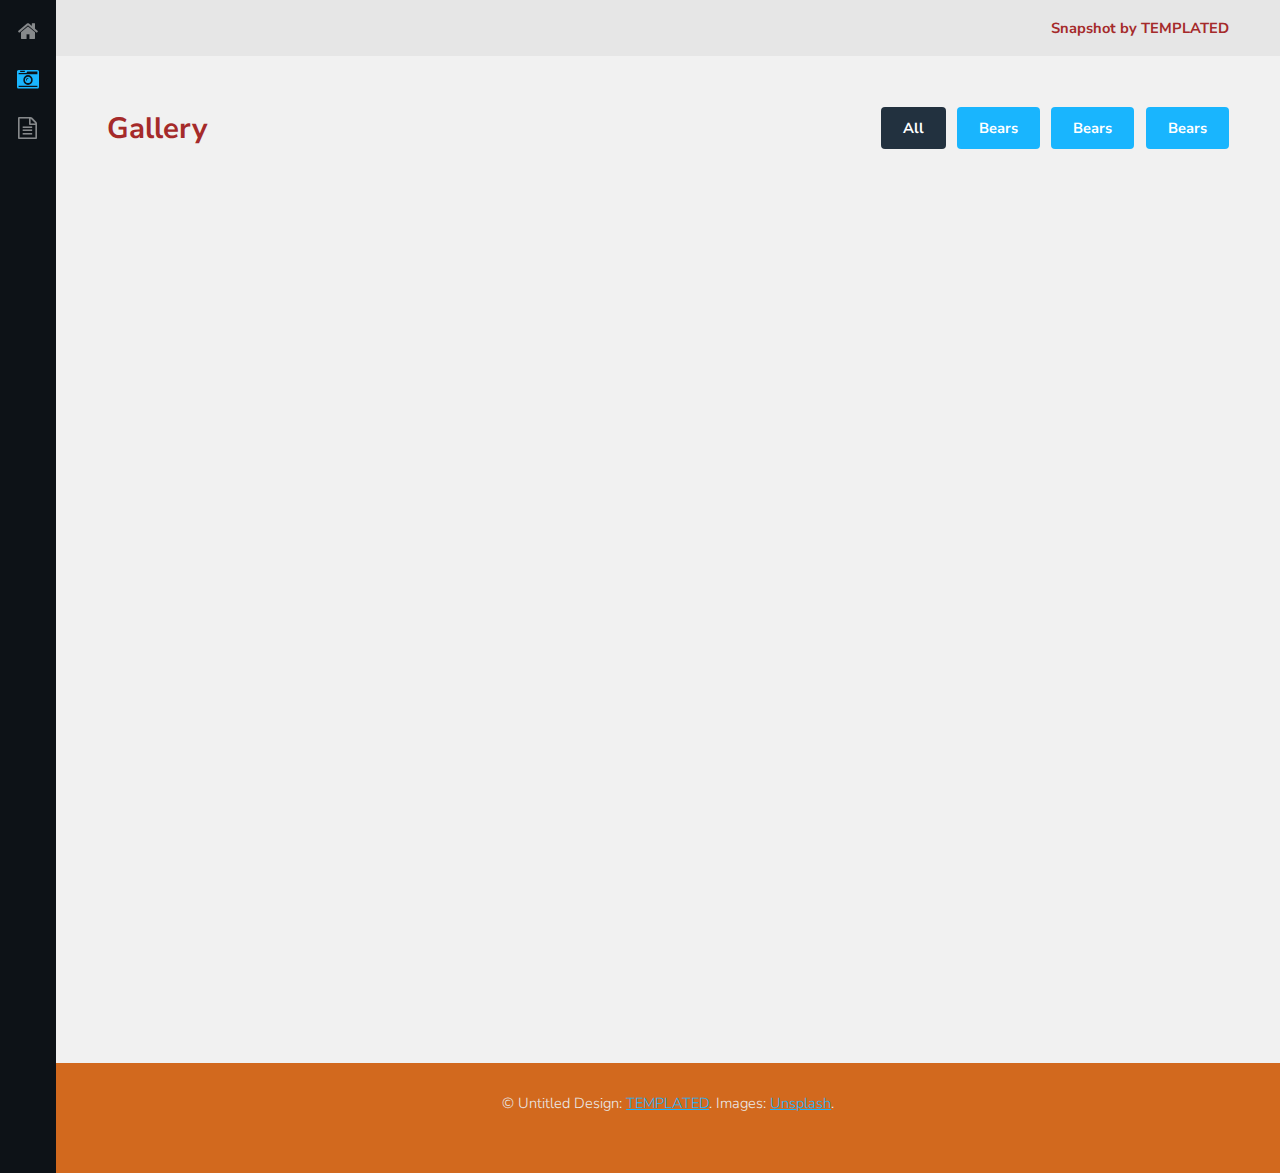
<file: gallery.html>
<!DOCTYPE HTML>
<!--
	Snapshot by TEMPLATED
	templated.co @templatedco
	Released for free under the Creative Commons Attribution 3.0 license (templated.co/license)
-->
<html>
	<head>
		<title>Gallery - Snapshot by TEMPLATED</title>
		<meta charset="utf-8" />
		<meta name="viewport" content="width=device-width, initial-scale=1" />
		<link rel="stylesheet" href="assets/css/main.css" />
	</head>
	<body>
		<div class="page-wrap">

			<!-- Nav -->
				<nav id="nav">
					<ul>
						<li><a href="myFunSite.html"><span class="icon fa-home"></span></a></li>
						<li><a href="gallery.html" class="active"><span class="icon fa-camera-retro"></span></a></li>
						<li><a href="generic.html"><span class="icon fa-file-text-o"></span></a></li>
					</ul>
				</nav>

			<!-- Main -->
				<section id="main">

					<!-- Header -->
						<header id="header">
							<div>Snapshot <span>by TEMPLATED</span></div>
						</header>

					<!-- Gallery -->
						<section id="galleries">

							<!-- Photo Galleries -->
								<div class="gallery">

									<!-- Filters -->
										<header>
											<h1>Gallery</h1>
											<ul class="tabs">
												<li><a href="#" data-tag="all" class="button active">All</a></li>
												<li><a href="#" data-tag="people" class="button">Bears</a></li>
												<li><a href="#" data-tag="place" class="button">Bears</a></li>
												<li><a href="#" data-tag="thing" class="button">Bears</a></li>
											</ul>
										</header>

										<div class="content">
											<div class="media all people">
												<a href="images/fulls/bear01.jpg"><img src="images/thumbs/bear01.jpg" alt="" title="This right here is a bear." /></a>
											</div>
											<div class="media all place">
												<a href="images/fulls/bear05.jpg"><img src="images/thumbs/bear05.jpg" alt="" title="This right here is a Bear." /></a>
											</div>
											<div class="media all thing">
												<a href="images/fulls/bear09.jpg"><img src="images/thumbs/bear09.jpg" alt="" title="This right here is a BEar." /></a>
											</div>
											<div class="media all people">
												<a href="images/fulls/bear02.jpg"><img src="images/thumbs/bear02.jpg" alt="" title="This right here is a BEAr." /></a>
											</div>
											<div class="media all place">
												<a href="images/fulls/bear06.jpg"><img src="images/thumbs/bear06.jpg" alt="" title="This right here is a BEAR." /></a>
											</div>
											<div class="media all thing">
												<a href="images/fulls/bear10.jpg"><img src="images/thumbs/bear10.jpg" alt="" title="This right here is a bEAR." /></a>
											</div>
											<div class="media all people">
												<a href="images/fulls/bear03.jpg"><img src="images/thumbs/bear03.jpg" alt="" title="This right here is a beAR." /></a>
											</div>
											<div class="media all place">
												<a href="images/fulls/bear07.jpg"><img src="images/thumbs/bear07.jpg" alt="" title="This right here is a beaR." /></a>
											</div>
											<div class="media all thing">
												<a href="images/fulls/bear11.jpg"><img src="images/thumbs/bear11.jpg" alt="" title="This right here is a bEaR." /></a>
											</div>
											<div class="media all people">
												<a href="images/fulls/bear04.jpg"><img src="images/thumbs/bear04.jpg" alt="" title="This right here is a BeAr." /></a>
											</div>
											<div class="media all place">
												<a href="images/fulls/bear08.jpg"><img src="images/thumbs/bear08.jpg" alt="" title="This right here is a BeAR." /></a>
											</div>
											<div class="media all thing">
												<a href="images/fulls/bear12.jpg"><img src="images/thumbs/bear12.jpg" alt="" title="This right here is a BEaR." /></a>
											</div>
										</div>
								</div>
						</section>

					<!-- Footer -->
						<footer id="footer">
							<div class="copyright">
								&copy; Untitled Design: <a href="https://templated.co/">TEMPLATED</a>. Images: <a href="https://unsplash.com/">Unsplash</a>.
							</div>
						</footer>
				</section>
		</div>

		<!-- Scripts -->
			<script src="assets/js/jquery.min.js"></script>
			<script src="assets/js/jquery.poptrox.min.js"></script>
			<script src="assets/js/jquery.scrolly.min.js"></script>
			<script src="assets/js/skel.min.js"></script>
			<script src="assets/js/util.js"></script>
			<script src="assets/js/main.js"></script>

	</body>
</html>
</file>
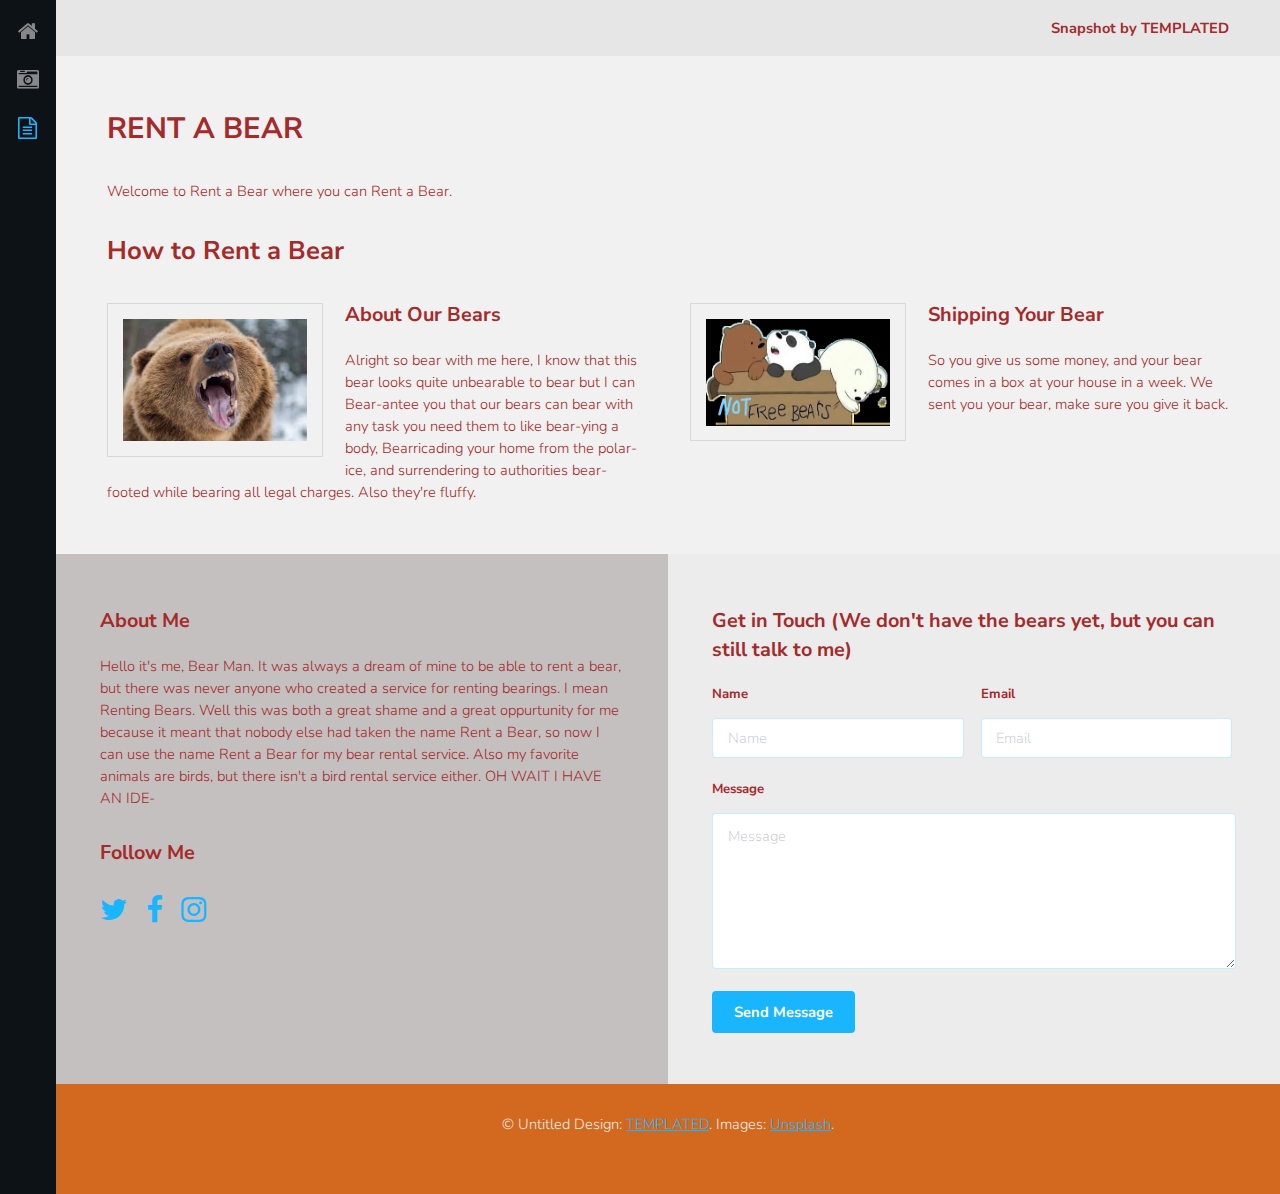
<file: generic.html>
<!DOCTYPE HTML>
<!--
	Snapshot by TEMPLATED
	templated.co @templatedco
	Released for free under the Creative Commons Attribution 3.0 license (templated.co/license)
-->
<html>
	<head>
		<title>Generic - Snapshot by TEMPLATED</title>
		<meta charset="utf-8" />
		<meta name="viewport" content="width=device-width, initial-scale=1" />
		<link rel="stylesheet" href="assets/css/main.css" />
	</head>
	<body>
		<div class="page-wrap">

			<!-- Nav -->
				<nav id="nav">
					<ul>
						<li><a href="myFunSite.html"><span class="icon fa-home"></span></a></li>
						<li><a href="gallery.html"><span class="icon fa-camera-retro"></span></a></li>
						<li><a href="generic.html" class="active"><span class="icon fa-file-text-o"></span></a></li>
					</ul>
				</nav>

			<!-- Main -->
				<section id="main">

					<!-- Header -->
						<header id="header">
							<div>Snapshot <span>by TEMPLATED</span></div>
						</header>

					<!-- Section -->
						<section>
							<div class="inner">
								<header>
									<h1>RENT A BEAR</h1>
								</header>
								<p>Welcome to Rent a Bear where you can Rent a Bear.</p>
								<h2>How to Rent a Bear</h2>
								<p></p>
								<section class="columns double">
									<div class="column">
										<span class="image left special"><img src="images/bear.jpg" alt="" /></span>
										<h3>About Our Bears</h3>
										<p>
											Alright so bear with me here, I know that this bear looks quite unbearable to bear but I can Bear-antee you that our bears can bear with any task you need them to like bear-ying a body, Bearricading your home from the polar-ice, and surrendering to authorities bear-footed while bearing all legal charges. Also they're fluffy.
										</p>
									</div>
									<div class="column">
										<span class="image left special"><img src="images/bearBox.jpg" alt="" /></span>
										<h3>Shipping Your Bear</h3>
										<p>
											So you give us some money, and your bear comes in a box at your house in a week. We sent you your bear, make sure you give it back.
										</p>
									</div>
								</section>
							</div>
						</section>

					<!-- Contact -->
						<section id="contact">
							<!-- Social -->
								<div class="social column">
									<h3>About Me</h3>
									<p>Hello it's me, Bear Man. It was always a dream of mine to be able to rent a bear, but there was never anyone who created a service for renting bearings. I mean Renting Bears. Well this was both a great shame and a great oppurtunity for me because it meant that nobody else had taken the name Rent a Bear, so now I can use the name Rent a Bear for my bear rental service. Also my favorite animals are birds, but there isn't a bird rental service either. OH WAIT I HAVE AN IDE-</p>
									<p></p>
									<h3>Follow Me</h3>
									<ul class="icons">
										<li><a href="#" class="icon fa-twitter"><span class="label">Twitter</span></a></li>
										<li><a href="#" class="icon fa-facebook"><span class="label">Facebook</span></a></li>
										<li><a href="#" class="icon fa-instagram"><span class="label">Instagram</span></a></li>
									</ul>
								</div>

							<!-- Form -->
								<div class="column">
									<h3>Get in Touch (We don't have the bears yet, but you can still talk to me)</h3>
									<form action="#" method="post">
										<div class="field half first">
											<label for="name">Name</label>
											<input name="name" id="name" type="text" placeholder="Name">
										</div>
										<div class="field half">
											<label for="email">Email</label>
											<input name="email" id="email" type="email" placeholder="Email">
										</div>
										<div class="field">
											<label for="message">Message</label>
											<textarea name="message" id="message" rows="6" placeholder="Message"></textarea>
										</div>
										<ul class="actions">
											<li><input value="Send Message" class="button" type="submit"></li>
										</ul>
									</form>
								</div>

						</section>

					<!-- Footer -->
						<footer id="footer">
							<div class="copyright">
								&copy; Untitled Design: <a href="https://templated.co/">TEMPLATED</a>. Images: <a href="https://unsplash.com/">Unsplash</a>.
							</div>
						</footer>
				</section>
		</div>

		<!-- Scripts -->
			<script src="assets/js/jquery.min.js"></script>
			<script src="assets/js/jquery.poptrox.min.js"></script>
			<script src="assets/js/jquery.scrolly.min.js"></script>
			<script src="assets/js/skel.min.js"></script>
			<script src="assets/js/util.js"></script>
			<script src="assets/js/main.js"></script>

	</body>
</html>
</file>
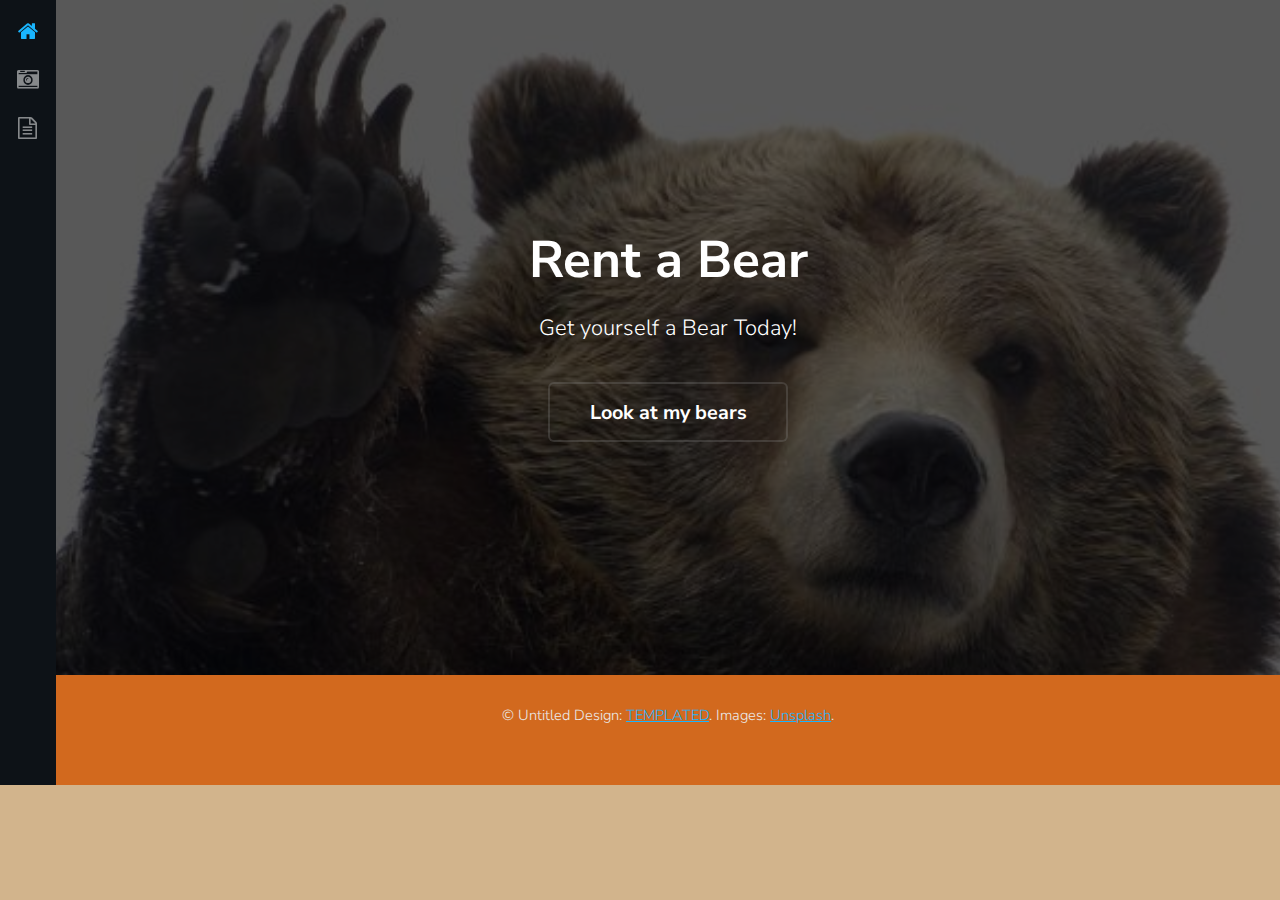
<file: myFunSite.html>
<!DOCTYPE HTML>
<!--
	Snapshot by TEMPLATED
	templated.co @templatedco
	Released for free under the Creative Commons Attribution 3.0 license (templated.co/license)
-->
<html>
	<head>
		<title>Snapshot by TEMPLATED</title>
		<meta charset="utf-8" />
		<meta name="viewport" content="width=device-width, initial-scale=1" />
		<link rel="stylesheet" href="assets/css/main.css" />
	</head>
	<body>
		<div class="page-wrap">

			<!-- Nav -->
				<nav id="nav">
					<ul>
						<li><a href="myFunSite.html" class="active"><span class="icon fa-home"></span></a></li>
						<li><a href="gallery.html"><span class="icon fa-camera-retro"></span></a></li>
						<li><a href="generic.html"><span class="icon fa-file-text-o"></span></a></li>
					</ul>
				</nav>

			<!-- Main -->
				<section id="main">

					<!-- Banner -->
						<section id="banner">
							<div class="inner">
								<h1>Rent a Bear</h1>
								<p>Get yourself a Bear Today!</a></p>
								<ul class="actions">
									<li><a href="gallery.html" class="button alt scrolly big">Look at my bears</a></li>
								</ul>
							</div>
						</section>
					<!-- Footer -->
						<footer id="footer">
							<div class="copyright">
								&copy; Untitled Design: <a href="https://templated.co/">TEMPLATED</a>. Images: <a href="https://unsplash.com/">Unsplash</a>.
							</div>
						</footer>
				</section>
		</div>

		<!-- Scripts -->
			<script src="assets/js/jquery.min.js"></script>
			<script src="assets/js/jquery.poptrox.min.js"></script>
			<script src="assets/js/jquery.scrolly.min.js"></script>
			<script src="assets/js/skel.min.js"></script>
			<script src="assets/js/util.js"></script>
			<script src="assets/js/main.js"></script>

	</body>
</html>
</file>
<file: assets/css/main.css>
@import url(font-awesome.min.css);
@import url("https://fonts.googleapis.com/css?family=Nunito+Sans:300,400,600");

/*
	Snapshot by TEMPLATED
	templated.co @templatedco
	Released for free under the Creative Commons Attribution 3.0 license (templated.co/license)
*/

/* Reset */

	html, body, div, span, applet, object, iframe, h1, h2, h3, h4, h5, h6, p, blockquote, pre, a, abbr, acronym, address, big, cite, code, del, dfn, em, img, ins, kbd, q, s, samp, small, strike, strong, sub, sup, tt, var, b, u, i, center, dl, dt, dd, ol, ul, li, fieldset, form, label, legend, table, caption, tbody, tfoot, thead, tr, th, td, article, aside, canvas, details, embed, figure, figcaption, footer, header, hgroup, menu, nav, output, ruby, section, summary, time, mark, audio, video {
		margin: 0;
		padding: 0;
		border: 0;
		font-size: 100%;
		font: inherit;
		vertical-align: baseline;
	}

	article, aside, details, figcaption, figure, footer, header, hgroup, menu, nav, section {
		display: block;
	}

	body {
		line-height: 1;
	}

	ol, ul {
		list-style: none;
	}

	blockquote, q {
		quotes: none;
	}

	blockquote:before, blockquote:after, q:before, q:after {
		content: '';
		content: none;
	}

	table {
		border-collapse: collapse;
		border-spacing: 0;
	}

	body {
		-webkit-text-size-adjust: none;
	}

/* Box Model */

	*, *:before, *:after {
		-moz-box-sizing: border-box;
		-webkit-box-sizing: border-box;
		box-sizing: border-box;
	}

/* Basic */

	@-ms-viewport {
		width: device-width;
	}

	body {
		-ms-overflow-style: scrollbar;
	}

	@media screen and (max-width: 480px) {

		html, body {
			min-width: 320px;
		}

	}

	body {
		background: #fff;
	}

		body.is-loading *, body.is-loading *:before, body.is-loading *:after {
			-moz-animation: none !important;
			-webkit-animation: none !important;
			-ms-animation: none !important;
			animation: none !important;
			-moz-transition: none !important;
			-webkit-transition: none !important;
			-ms-transition: none !important;
			transition: none !important;
		}

/* Type */

	body {
		background-color: #D2B48C;
		color: #A52A2A;
	}

	body, input, select, textarea {
		font-family: "Nunito Sans", Arial, Helvetica, sans-serif;
		font-size: 14pt;
		font-weight: 300;
		line-height: 1.50;
	}

		@media screen and (max-width: 1680px) {

			body, input, select, textarea {
				font-size: 11pt;
			}

		}

		@media screen and (max-width: 1280px) {

			body, input, select, textarea {
				font-size: 11pt;
			}

		}

		@media screen and (max-width: 980px) {

			body, input, select, textarea {
				font-size: 11pt;
			}

		}

		@media screen and (max-width: 736px) {

			body, input, select, textarea {
				font-size: 12pt;
			}

		}

		@media screen and (max-width: 480px) {

			body, input, select, textarea {
				font-size: 12pt;
			}

		}

	a {
		text-decoration: underline;
		color: #19B5FE;
	}

		a:hover {
			text-decoration: none;
			color: #019be3;
		}

	strong, b {
		font-weight: 700;
	}

	em, i {
		font-style: italic;
	}

	p {
		margin: 0 0 2em 0;
	}

	h1, h2, h3, h4, h5, h6 {
		font-weight: 700;
		line-height: 1.5;
		margin: 0 0 1em 0;
	}

		h1 a, h2 a, h3 a, h4 a, h5 a, h6 a {
			color: inherit;
			text-decoration: none;
		}

	h1 {
		font-size: 2em;
	}

		@media screen and (max-width: 480px) {

			h1 {
				font-size: 1.5em;
			}

		}

	h2 {
		font-size: 1.75em;
	}

		@media screen and (max-width: 480px) {

			h2 {
				font-size: 1.4em;
			}

		}

	h3 {
		font-size: 1.35em;
	}

	h4 {
		font-size: 1.1em;
	}

	h5 {
		font-size: 0.9em;
	}

	h6 {
		font-size: 0.7em;
	}

	sub {
		font-size: 0.8em;
		position: relative;
		top: 0.5em;
	}

	sup {
		font-size: 0.8em;
		position: relative;
		top: -0.5em;
	}

	blockquote {
		border-left: solid 4px;
		font-style: italic;
		margin: 0 0 2em 0;
		padding: 0.5em 0 0.5em 2em;
	}

	code {
		border-radius: 4px;
		border: solid 1px;
		font-family: "Courier New", monospace;
		font-size: 0.9em;
		margin: 0 0.25em;
		padding: 0.25em 0.65em;
	}

	pre {
		-webkit-overflow-scrolling: touch;
		font-family: "Courier New", monospace;
		font-size: 0.9em;
		margin: 0 0 2em 0;
	}

		pre code {
			display: block;
			line-height: 1.75;
			padding: 1em 1.5em;
			overflow-x: auto;
		}

	hr {
		border: 0;
		border-bottom: solid 1px;
		margin: 2em 0;
	}

		hr.major {
			margin: 3em 0;
		}

	.align-left {
		text-align: left;
	}

	.align-center {
		text-align: center;
	}

	.align-right {
		text-align: right;
	}

/* Box */

	.box {
		border-radius: 4px;
		border: solid 1px rgba(144, 144, 144, 0.25);
		margin-bottom: 2em;
		padding: 1.5em;
	}

		.box > :last-child,
		.box > :last-child > :last-child,
		.box > :last-child > :last-child > :last-child {
			margin-bottom: 0;
		}

		.box.alt {
			border: 0;
			border-radius: 0;
			padding: 0;
		}

/* Button */

	input[type="submit"],
	input[type="reset"],
	input[type="button"],
	button,
	.button {
		-moz-appearance: none;
		-webkit-appearance: none;
		-ms-appearance: none;
		appearance: none;
		-moz-transition: background-color 0.2s ease-in-out, color 0.2s ease-in-out;
		-webkit-transition: background-color 0.2s ease-in-out, color 0.2s ease-in-out;
		-ms-transition: background-color 0.2s ease-in-out, color 0.2s ease-in-out;
		transition: background-color 0.2s ease-in-out, color 0.2s ease-in-out;
		background: #19B5FE;
		color: #FFF;
		border-radius: 4px;
		border: 0;
		cursor: pointer;
		display: inline-block;
		font-weight: 700;
		height: 2.85em;
		line-height: 2.95em;
		padding: 0 1.5em;
		text-align: center;
		text-decoration: none;
		white-space: nowrap;
	}

		input[type="submit"].active,
		input[type="reset"].active,
		input[type="button"].active,
		button.active,
		.button.active {
			color: #FFF;
			background: #22313F;
		}

			input[type="submit"].active:hover,
			input[type="reset"].active:hover,
			input[type="button"].active:hover,
			button.active:hover,
			.button.active:hover {
				color: #FFF;
				background: #22313F;
			}

		input[type="submit"]:hover,
		input[type="reset"]:hover,
		input[type="button"]:hover,
		button:hover,
		.button:hover {
			color: #FFF;
			background: #019be3;
		}

		input[type="submit"].alt,
		input[type="reset"].alt,
		input[type="button"].alt,
		button.alt,
		.button.alt {
			background: none;
			box-shadow: 0 0 0 2px rgba(144, 144, 144, 0.25);
		}

			input[type="submit"].alt:hover,
			input[type="reset"].alt:hover,
			input[type="button"].alt:hover,
			button.alt:hover,
			.button.alt:hover {
				background: rgba(144, 144, 144, 0.075);
				box-shadow: 0 0 0 2px rgba(144, 144, 144, 0.25);
			}

		input[type="submit"].icon,
		input[type="reset"].icon,
		input[type="button"].icon,
		button.icon,
		.button.icon {
			padding-left: 1.35em;
		}

			input[type="submit"].icon:before,
			input[type="reset"].icon:before,
			input[type="button"].icon:before,
			button.icon:before,
			.button.icon:before {
				margin-right: 0.5em;
			}

		input[type="submit"].fit,
		input[type="reset"].fit,
		input[type="button"].fit,
		button.fit,
		.button.fit {
			display: block;
			margin: 0 0 1em 0;
			width: 100%;
		}

		input[type="submit"].small,
		input[type="reset"].small,
		input[type="button"].small,
		button.small,
		.button.small {
			font-size: 0.8em;
		}

		input[type="submit"].big,
		input[type="reset"].big,
		input[type="button"].big,
		button.big,
		.button.big {
			font-size: 1.35em;
			padding: 0 2em;
		}

		input[type="submit"].disabled, input[type="submit"]:disabled,
		input[type="reset"].disabled,
		input[type="reset"]:disabled,
		input[type="button"].disabled,
		input[type="button"]:disabled,
		button.disabled,
		button:disabled,
		.button.disabled,
		.button:disabled {
			-moz-pointer-events: none;
			-webkit-pointer-events: none;
			-ms-pointer-events: none;
			pointer-events: none;
			opacity: 0.25;
		}

		@media screen and (max-width: 480px) {

			input[type="submit"],
			input[type="reset"],
			input[type="button"],
			button,
			.button {
				padding: 0;
			}

		}

/* Contact */

	#contact {
		display: -ms-flexbox;
		-ms-flex-pack: justify;
		display: -moz-flex;
		display: -webkit-flex;
		display: -ms-flex;
		display: flex;
		-moz-flex-wrap: wrap;
		-webkit-flex-wrap: wrap;
		-ms-flex-wrap: wrap;
		flex-wrap: wrap;
		-moz-justify-content: space-between;
		-webkit-justify-content: space-between;
		-ms-justify-content: space-between;
		justify-content: space-between;
		background: #ececec;
	}

		#contact form {
			margin: 0;
		}

		#contact .icons {
			margin-bottom: 1em;
		}

		#contact .column {
			padding: 3.5em 0 1.5em 0;
			padding-left: 3em;
			padding-right: 3em;
			width: 50%;
		}

			#contact .column.social {
				background: #c4c0c0;
			}

			@media screen and (max-width: 980px) {

				#contact .column {
					padding: 2em 0 0.1em 0;
					padding-left: 2em;
					padding-right: 2em;
				}

			}

			@media screen and (max-width: 736px) {

				#contact .column {
					width: 100%;
				}

			}

			@media screen and (max-width: 480px) {

				#contact .column {
					padding: 1em 0 0.1em 0;
					padding-left: 1em;
					padding-right: 1em;
				}

			}

/* Form */

	form {
		margin: 0 0 2em 0;
	}

		form .field {
			margin-bottom: 1.5em;
		}

			form .field.half {
				display: inline-block;
				width: 48%;
			}

				form .field.half.first {
					margin-right: 2.5%;
				}

		@media screen and (max-width: 980px) {

			form .field.half {
				display: block;
				width: 100%;
			}

				form .field.half.first {
					margin-right: 0;
				}

		}

	label {
		display: block;
		font-size: 0.9em;
		font-weight: 700;
		margin: 0 0 1em 0;
	}

	input[type="text"],
	input[type="password"],
	input[type="email"],
	select,
	textarea {
		-moz-appearance: none;
		-webkit-appearance: none;
		-ms-appearance: none;
		appearance: none;
		border-radius: 4px;
		border: solid 1px rgba(25, 181, 254, 0.25);
		color: inherit;
		display: block;
		outline: 0;
		padding: 0 1em;
		text-decoration: none;
		width: 100%;
	}

		input[type="text"]:invalid,
		input[type="password"]:invalid,
		input[type="email"]:invalid,
		select:invalid,
		textarea:invalid {
			box-shadow: none;
		}

		input[type="text"]:active, input[type="text"]:focus,
		input[type="password"]:active,
		input[type="password"]:focus,
		input[type="email"]:active,
		input[type="email"]:focus,
		select:active,
		select:focus,
		textarea:active,
		textarea:focus {
			border: solid 1px #19B5FE;
		}

	.select-wrapper {
		text-decoration: none;
		display: block;
		position: relative;
	}

		.select-wrapper:before {
			-moz-osx-font-smoothing: grayscale;
			-webkit-font-smoothing: antialiased;
			font-family: FontAwesome;
			font-style: normal;
			font-weight: normal;
			text-transform: none !important;
		}

		.select-wrapper:before {
			content: '\f078';
			display: block;
			height: 2.75em;
			line-height: 2.75em;
			pointer-events: none;
			position: absolute;
			right: 0;
			text-align: center;
			top: 0;
			width: 2.75em;
		}

		.select-wrapper select::-ms-expand {
			display: none;
		}

	input[type="text"],
	input[type="password"],
	input[type="email"],
	select {
		height: 2.75em;
	}

	textarea {
		padding: 0.75em 1em;
	}

	input[type="checkbox"],
	input[type="radio"] {
		-moz-appearance: none;
		-webkit-appearance: none;
		-ms-appearance: none;
		appearance: none;
		display: block;
		float: left;
		margin-right: -2em;
		opacity: 0;
		width: 1em;
		z-index: -1;
	}

		input[type="checkbox"] + label,
		input[type="radio"] + label {
			text-decoration: none;
			cursor: pointer;
			display: inline-block;
			font-size: 1em;
			font-weight: 300;
			padding-left: 2.4em;
			padding-right: 0.75em;
			position: relative;
		}

			input[type="checkbox"] + label:before,
			input[type="radio"] + label:before {
				-moz-osx-font-smoothing: grayscale;
				-webkit-font-smoothing: antialiased;
				font-family: FontAwesome;
				font-style: normal;
				font-weight: normal;
				text-transform: none !important;
			}

			input[type="checkbox"] + label:before,
			input[type="radio"] + label:before {
				border-radius: 4px;
				border: solid 1px;
				content: '';
				display: inline-block;
				height: 1.65em;
				left: 0;
				line-height: 1.58125em;
				position: absolute;
				text-align: center;
				top: 0;
				width: 1.65em;
			}

		input[type="checkbox"]:checked + label:before,
		input[type="radio"]:checked + label:before {
			content: '\f00c';
		}

	input[type="checkbox"] + label:before {
		border-radius: 4px;
	}

	input[type="radio"] + label:before {
		border-radius: 100%;
	}

	::-webkit-input-placeholder {
		opacity: 1.0;
		color: rgba(34, 49, 63, 0.25);
	}

	:-moz-placeholder {
		opacity: 1.0;
		color: rgba(34, 49, 63, 0.25);
	}

	::-moz-placeholder {
		opacity: 1.0;
		color: rgba(34, 49, 63, 0.25);
	}

	:-ms-input-placeholder {
		opacity: 1.0;
		color: rgba(34, 49, 63, 0.25);
	}

	.formerize-placeholder {
		opacity: 1.0;
		color: rgba(34, 49, 63, 0.25);
	}

/* Gallery */

	@-moz-keyframes gallery {
		100% {
			opacity: 1;		}
	}

	@-webkit-keyframes gallery {
		100% {
			opacity: 1;		}
	}

	@-ms-keyframes gallery {
		100% {
			opacity: 1;		}
	}

	@keyframes gallery {
		100% {
			opacity: 1;		}
	}

	.gallery {
		padding: 3.5em;
		position: relative;
		overflow: hidden;
		min-height: 37em;
	}

		@media screen and (max-width: 980px) {

			.gallery {
				padding: 2em;
				min-height: 20em;
			}

				.gallery header h2 {
					margin-bottom: 1em;
				}

		}

		@media screen and (max-width: 480px) {

			.gallery {
				padding: 1em;
			}

		}

		.gallery header {
			display: -ms-flexbox;
			-ms-flex-pack: justify;
			display: -moz-flex;
			display: -webkit-flex;
			display: -ms-flex;
			display: flex;
			-moz-flex-wrap: wrap;
			-webkit-flex-wrap: wrap;
			-ms-flex-wrap: wrap;
			flex-wrap: wrap;
			-moz-justify-content: space-between;
			-webkit-justify-content: space-between;
			-ms-justify-content: space-between;
			justify-content: space-between;
		}

			.gallery header.special {
				-moz-justify-content: center;
				-webkit-justify-content: center;
				-ms-justify-content: center;
				justify-content: center;
			}

			@media screen and (max-width: 736px) {

				.gallery header {
					display: block;
				}

			}

			@media screen and (max-width: 480px) {

				.gallery header h2 {
					margin-bottom: .5em;
				}

			}

		.gallery footer {
			text-align: center;
			margin-top: 4em;
		}

		.gallery .content {
			display: -ms-flexbox;
			display: -moz-flex;
			display: -webkit-flex;
			display: -ms-flex;
			display: flex;
			-moz-flex-wrap: wrap;
			-webkit-flex-wrap: wrap;
			-ms-flex-wrap: wrap;
			flex-wrap: wrap;
			-moz-justify-content: -moz-flex-start;
			-webkit-justify-content: -webkit-flex-start;
			-ms-justify-content: -ms-flex-start;
			justify-content: flex-start;
		}

			.gallery .content .media {
				-moz-animation: gallery 0.75s ease-out 0.4s forwards;
				-webkit-animation: gallery 0.75s ease-out 0.4s forwards;
				-ms-animation: gallery 0.75s ease-out 0.4s forwards;
				animation: gallery 0.75s ease-out 0.4s forwards;
				margin-bottom: 0;
				overflow: hidden;
				opacity: 0;
				position: relative;
				width: 25%;
			}

				.gallery .content .media a {
					display: block;
				}

				.gallery .content .media img {
					-moz-transition: -moz-transform 0.2s ease-in-out;
					-webkit-transition: -webkit-transform 0.2s ease-in-out;
					-ms-transition: -ms-transform 0.2s ease-in-out;
					transition: transform 0.2s ease-in-out;
					max-width: 100%;
					height: auto;
					vertical-align: middle;
				}

				.gallery .content .media:hover img {
					-moz-transform: scale(1.075);
					-webkit-transform: scale(1.075);
					-ms-transform: scale(1.075);
					transform: scale(1.075);
				}

				@media screen and (max-width: 736px) {

					.gallery .content .media {
						width: 50%;
					}

				}

				@media screen and (max-width: 480px) {

					.gallery .content .media {
						width: 100%;
					}

				}

/* Icon */

	.icon {
		text-decoration: none;
		border-bottom: none;
		position: relative;
	}

		.icon:before {
			-moz-osx-font-smoothing: grayscale;
			-webkit-font-smoothing: antialiased;
			font-family: FontAwesome;
			font-style: normal;
			font-weight: normal;
			text-transform: none !important;
		}

		.icon > .label {
			display: none;
		}

/* Image */

	.image {
		border: 0;
		display: inline-block;
		position: relative;
	}

		.image img {
			display: block;
		}

		.image.left, .image.right {
			max-width: 40%;
		}

			.image.left img, .image.right img {
				width: 100%;
			}

			@media screen and (max-width: 480px) {

				.image.left, .image.right {
					max-width: 100%;
					width: 100%;
				}

			}

		.image.left {
			float: left;
			margin: 0 1.5em 1em 0;
			top: 0.25em;
		}

			@media screen and (max-width: 480px) {

				.image.left {
					float: none;
					margin: 0 0 1em 0;
				}

			}

		.image.right {
			float: right;
			margin: 0 0 1em 1.5em;
			top: 0.25em;
		}

			@media screen and (max-width: 480px) {

				.image.right {
					float: none;
					margin: 0 0 1em 0;
				}

			}

		.image.fit {
			display: block;
			margin: 0 0 2em 0;
			width: 100%;
		}

			.image.fit img {
				width: 100%;
			}

		.image.special {
			border: solid 1px rgba(144, 144, 144, 0.25);
			padding: 1em;
		}

		.image.main {
			display: block;
			margin: 0 0 3em 0;
			width: 100%;
		}

			.image.main img {
				width: 100%;
			}

/* List */

	ol {
		list-style: decimal;
		margin: 0 0 2em 0;
		padding-left: 1.25em;
	}

		ol li {
			padding-left: 0.25em;
		}

	ul {
		list-style: disc;
		margin: 0 0 2em 0;
		padding-left: 1em;
	}

		ul li {
			padding-left: 0.5em;
		}

		ul.alt {
			list-style: none;
			padding-left: 0;
		}

			ul.alt li {
				border-top: solid 1px;
				padding: 0.5em 0;
			}

				ul.alt li:first-child {
					border-top: 0;
					padding-top: 0;
				}

		ul.tabs {
			list-style: none;
			padding-left: 0;
		}

			ul.tabs li {
				display: inline-block;
			}

				ul.tabs li:first-child {
					padding: 0;
				}

				@media screen and (max-width: 736px) {

					ul.tabs li {
						display: block;
						margin: 0 0 .25em 0;
						padding: 0;
					}

						ul.tabs li .button {
							width: 100%;
						}

				}

			@media screen and (max-width: 480px) {

				ul.tabs {
					margin-bottom: 1em;
				}

			}

		ul.icons {
			cursor: default;
			list-style: none;
			padding-left: 0;
		}

			ul.icons li {
				display: inline-block;
				padding: 0 1em 0 0;
			}

				ul.icons li:last-child {
					padding-right: 0;
				}

				ul.icons li .icon:before {
					font-size: 2em;
				}

		ul.actions {
			cursor: default;
			list-style: none;
			padding-left: 0;
		}

			ul.actions li {
				display: inline-block;
				padding: 0 1em 0 0;
				vertical-align: middle;
			}

				ul.actions li:last-child {
					padding-right: 0;
				}

			ul.actions.small li {
				padding: 0 0.5em 0 0;
			}

			ul.actions.vertical li {
				display: block;
				padding: 1em 0 0 0;
			}

				ul.actions.vertical li:first-child {
					padding-top: 0;
				}

				ul.actions.vertical li > * {
					margin-bottom: 0;
				}

			ul.actions.vertical.small li {
				padding: 0.5em 0 0 0;
			}

				ul.actions.vertical.small li:first-child {
					padding-top: 0;
				}

			ul.actions.fit {
				display: table;
				margin-left: -1em;
				padding: 0;
				table-layout: fixed;
				width: calc(100% + 1em);
			}

				ul.actions.fit li {
					display: table-cell;
					padding: 0 0 0 1em;
				}

					ul.actions.fit li > * {
						margin-bottom: 0;
					}

				ul.actions.fit.small {
					margin-left: -0.5em;
					width: calc(100% + 0.5em);
				}

					ul.actions.fit.small li {
						padding: 0 0 0 0.5em;
					}

			@media screen and (max-width: 480px) {

				ul.actions {
					margin: 0 0 2em 0;
				}

					ul.actions li {
						padding: 1em 0 0 0;
						display: block;
						text-align: center;
						width: 100%;
					}

						ul.actions li:first-child {
							padding-top: 0;
						}

						ul.actions li > * {
							width: 100%;
							margin: 0 !important;
						}

							ul.actions li > *.icon:before {
								margin-left: -2em;
							}

					ul.actions.small li {
						padding: 0.5em 0 0 0;
					}

						ul.actions.small li:first-child {
							padding-top: 0;
						}

			}

	dl {
		margin: 0 0 2em 0;
	}

		dl dt {
			display: block;
			font-weight: 700;
			margin: 0 0 1em 0;
		}

		dl dd {
			margin-left: 2em;
		}

/* Section/Article */

	section.special, article.special {
		text-align: center;
	}

	section .inner, article .inner {
		padding: 3.5em 0 1.5em 0;
		padding-left: 3.5em;
		padding-right: 3.5em;
	}

		@media screen and (max-width: 980px) {

			section .inner, article .inner {
				padding: 2em 0 0.1em 0;
				padding-right: 2em;
				padding-left: 2em;
			}

		}

		@media screen and (max-width: 480px) {

			section .inner, article .inner {
				padding: 1em 0 0.1em 0;
				padding-right: 1em;
				padding-left: 1em;
			}

		}

	section .columns, article .columns {
		display: -ms-flexbox;
		display: -moz-flex;
		display: -webkit-flex;
		display: -ms-flex;
		display: flex;
		-moz-flex-wrap: wrap;
		-webkit-flex-wrap: wrap;
		-ms-flex-wrap: wrap;
		flex-wrap: wrap;
		-moz-justify-content: space-between;
		-webkit-justify-content: space-between;
		-ms-justify-content: space-between;
		justify-content: space-between;
	}

		section .columns.double .column, article .columns.double .column {
			width: 48%;
		}

			@media screen and (max-width: 980px) {

				section .columns.double .column, article .columns.double .column {
					width: 100%;
				}

			}

	header p {
		position: relative;
		margin: 0 0 1.5em 0;
	}

	header h2 + p {
		font-size: 1.25em;
		margin-top: -1em;
	}

	header h3 + p {
		font-size: 1.1em;
		margin-top: -0.8em;
	}

	header h4 + p,
	header h5 + p,
	header h6 + p {
		font-size: 0.9em;
		margin-top: -0.6em;
	}

/* Table */

	.table-wrapper {
		-webkit-overflow-scrolling: touch;
		overflow-x: auto;
	}

	table {
		margin: 0 0 2em 0;
		width: 100%;
	}

		table tbody tr {
			border: solid 1px;
			border-left: 0;
			border-right: 0;
		}

		table td {
			padding: 0.75em 0.75em;
		}

		table th {
			font-size: 0.9em;
			font-weight: 700;
			padding: 0 0.75em 0.75em 0.75em;
			text-align: left;
		}

		table thead {
			border-bottom: solid 2px;
		}

		table tfoot {
			border-top: solid 2px;
		}

		table.alt {
			border-collapse: separate;
		}

			table.alt tbody tr td {
				border: solid 1px;
				border-left-width: 0;
				border-top-width: 0;
			}

				table.alt tbody tr td:first-child {
					border-left-width: 1px;
				}

			table.alt tbody tr:first-child td {
				border-top-width: 1px;
			}

			table.alt thead {
				border-bottom: 0;
			}

			table.alt tfoot {
				border-top: 0;
			}

/* Wrapper */

	.page-wrap {
		display: -ms-flexbox;
		display: -moz-flex;
		display: -webkit-flex;
		display: -ms-flex;
		display: flex;
		-moz-flex-wrap: nowrap;
		-webkit-flex-wrap: nowrap;
		-ms-flex-wrap: nowrap;
		flex-wrap: nowrap;
		-moz-justify-content: -moz-flex-start;
		-webkit-justify-content: -webkit-flex-start;
		-ms-justify-content: -ms-flex-start;
		justify-content: flex-start;
	}

	.wrapper {
		position: relative;
	}

		.wrapper > .inner {
			margin: 0 auto;
			width: 60em;
		}

		@media screen and (max-width: 1280px) {

			.wrapper > .inner {
				width: 65em;
			}

		}

		@media screen and (max-width: 980px) {

			.wrapper > .inner {
				width: 100%;
			}

		}

/* Header */

	#header {
		font-weight: 700;
	}

/* Menu */

	#nav {
		background: #0d1217;
		z-index: 10002;
		position: relative;
		width: 4em;
	}

		#nav ul {
			list-style: none;
			margin: 0;
			padding: 0;
			position: fixed;
			top: 1em;
			left: 0;
		}

			#nav ul li {
				padding: 0;
				width: 3.75em;
				text-align: Center;
				margin-bottom: 1em;
			}

				#nav ul li a {
					color: rgba(255, 255, 255, 0.5);
					text-decoration: none;
					font-size: 1.5em;
				}

					#nav ul li a:hover {
						color: white;
					}

					#nav ul li a.active {
						color: #19B5FE;
					}

				@media screen and (max-width: 736px) {

					#nav ul li {
						width: 3.4em;
					}

				}

/* Banner */

	body.is-loading #banner > .inner {
		opacity: 0;
		-moz-transform: translateY(1em);
		-webkit-transform: translateY(1em);
		-ms-transform: translateY(1em);
		transform: translateY(1em);
	}

	#banner {
		display: -ms-flexbox;
		-ms-flex-pack: center;
		-ms-flex-align: center;
		padding: 8em 0 6em 0;
		-moz-align-items: center;
		-webkit-align-items: center;
		-ms-align-items: center;
		align-items: center;
		display: -moz-flex;
		display: -webkit-flex;
		display: -ms-flex;
		display: flex;
		-moz-justify-content: center;
		-webkit-justify-content: center;
		-ms-justify-content: center;
		justify-content: center;
		min-height: 75vh;
		height: 75vh;
		position: relative;
		background: #000;
		background-image: url(../../images/bigBear.jpg);
		background-size: cover;
		background-attachment: fixed;
		background-repeat: no-repeat;
		background-position: center;
		text-align: center;
		color: #FFF;
	}

		#banner:before {
			-moz-transition: opacity 3s ease;
			-webkit-transition: opacity 3s ease;
			-ms-transition: opacity 3s ease;
			transition: opacity 3s ease;
			-moz-transition-delay: 0.25s;
			-webkit-transition-delay: 0.25s;
			-ms-transition-delay: 0.25s;
			transition-delay: 0.25s;
			content: '';
			display: block;
			background-color: #000;
			height: 100%;
			left: 0;
			opacity: 0.65;
			position: absolute;
			top: 0;
			width: 100%;
			z-index: 1;
		}

		#banner .inner {
			-moz-transform: none;
			-webkit-transform: none;
			-ms-transform: none;
			transform: none;
			-moz-transition: opacity 1s ease, transform 1s ease;
			-webkit-transition: opacity 1s ease, transform 1s ease;
			-ms-transition: opacity 1s ease, transform 1s ease;
			transition: opacity 1s ease, transform 1s ease;
			position: relative;
			opacity: 1;
			z-index: 3;
			padding: 0 2em;
		}

		#banner h1 {
			font-size: 4em;
			line-height: 1em;
			margin: 0 0 0.5em 0;
			padding: 0;
			color: #FFF;
		}

		#banner p {
			font-size: 1.5em;
			margin-bottom: 1.75em;
		}

		#banner a {
			color: #FFF;
			text-decoration: none;
		}

		@media screen and (max-width: 1280px) {

			#banner h1 {
				font-size: 3.5em;
			}

		}

		@media screen and (max-width: 736px) {

			#banner {
				background-attachment: scroll;
			}

				#banner h1 {
					font-size: 2.25em;
				}

				#banner p {
					font-size: 1.25em;
				}

		}

/* Main */

	#main {
		background: #f1f1f1;
		width: 100%;
	}

		#main #header {
			background: #e6e6e6;
			padding: 1.15em 3.5em;
			text-align: right;
		}

			#main #header h1 {
				margin: 0;
				font-size: 1em;
			}

			@media screen and (max-width: 980px) {

				#main #header {
					padding: 1.15em 2em;
				}

			}

			@media screen and (max-width: 736px) {

				#main #header {
					text-align: center;
				}

			}

/* Footer */

	#footer {
		padding: 2em 0 2em 0;
		background: #D2691E;
	}

		#footer .copyright {
			color: #ebebeb;
			font-size: 1em;
			margin: 0 0 2em 0;
			padding: 0 1em;
			text-align: center;
		}

		@media screen and (max-width: 736px) {

			#footer {
				padding: 3em 0 1em 0;
			}

		}
</file>
